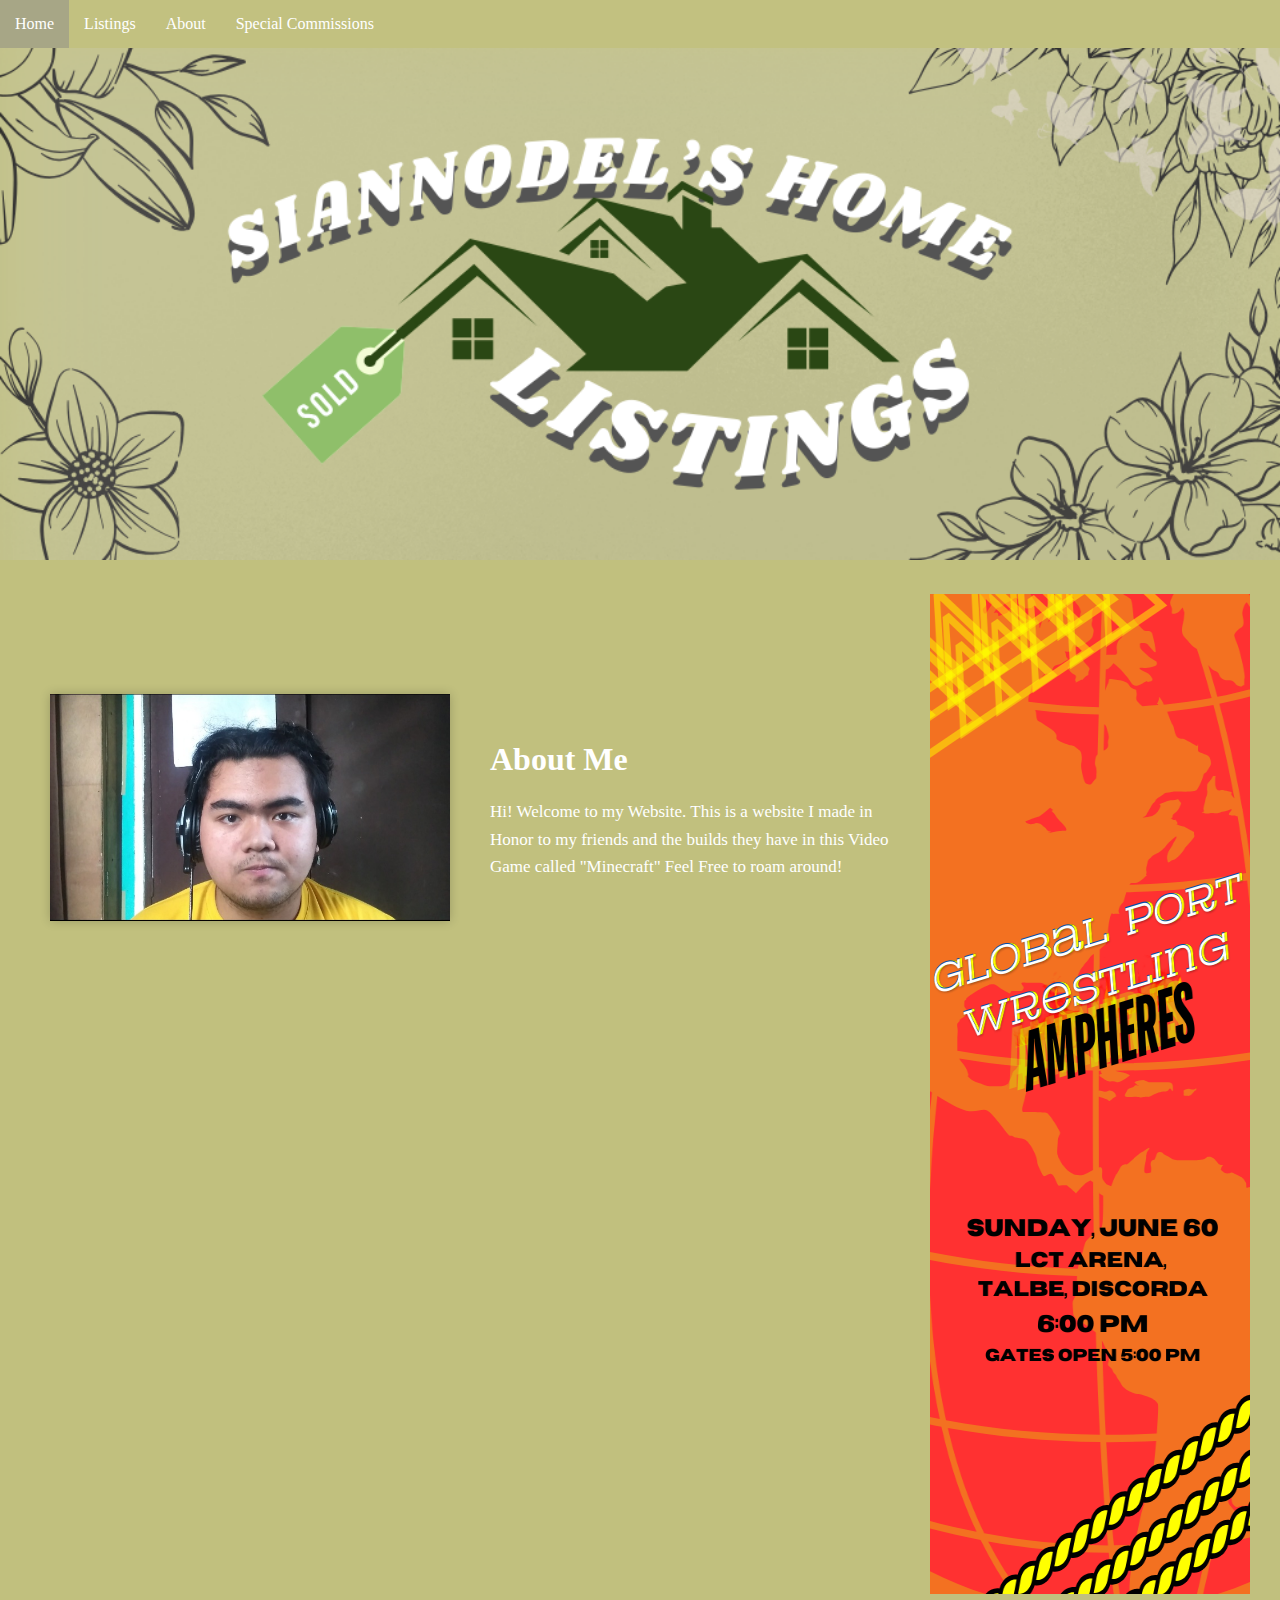
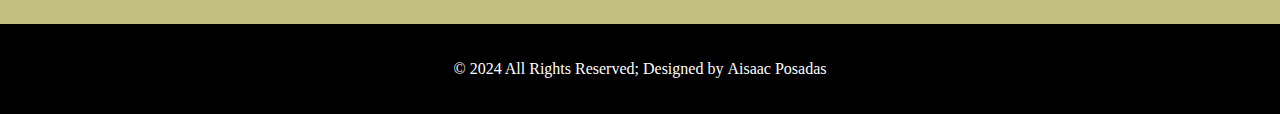
<file: about.html>
<!DOCTYPE html>
<html lang="en">
<head>
    <meta charset="UTF-8">
    <meta name="viewport" content="width=device-width, initial-scale=1.0">
    <title>Document</title>
    <link rel="stylesheet" href="about.css">
    <link rel="stylesheet" type="text/css" href="https://cdnjs.cloudflare.com/ajax/libs/font-awesome/5.15.1/css/all.min.css">
</head>
<body>
    
        <!--Navgation Bar-->
        <nav class="navbar">
            <ul id="nav">
                <li><a href="index.html">Home</a></li>
                <li><a href="listings.html">Listings</a></li>
                <li><a href="about.html">About</a></li>
                <li><a href="commission.html">Special Commissions</a></li>
        </ul>
        </nav>

        <!--Banner-->
        <header>
        <img src="/Siannodel’s Home.png" alt="SHLogo_Header" width="100%" height="20%">
        </header>

        <!--Offers-->
        <main>
            <section class="about-us">
                <div class="container">
                    <div class="about-image">
                        <img src="/20210224_100400.jpg" alt="Photo_ME">
                    </div>
                    <div class="about-content">
                        <h2> About Me</h2>
                        <p> Hi! Welcome to my Website. This is a website I made in
                            Honor to my friends and the builds they have in this Video Game called
                            "Minecraft"
        
                            Feel Free to roam around!
                        </p>
                        
                    </div>
                </div>
            </section>
            
            <!-- ad aside -->
            <aside>
                <img id="advert" src="/3 (2).png" alt="advertisement" width="320px" height="1000px">
            </aside>
          </main>
                    
                </table>
            </main>
        <!--Footer-->

        <footer>
        </div>
        <div class="footerBottom">
            <p>&copy; 2024 All Rights Reserved; Designed by <span class="name">Aisaac Posadas</span></p>
        </div>
        </footer>
</body>
</html>
</file>
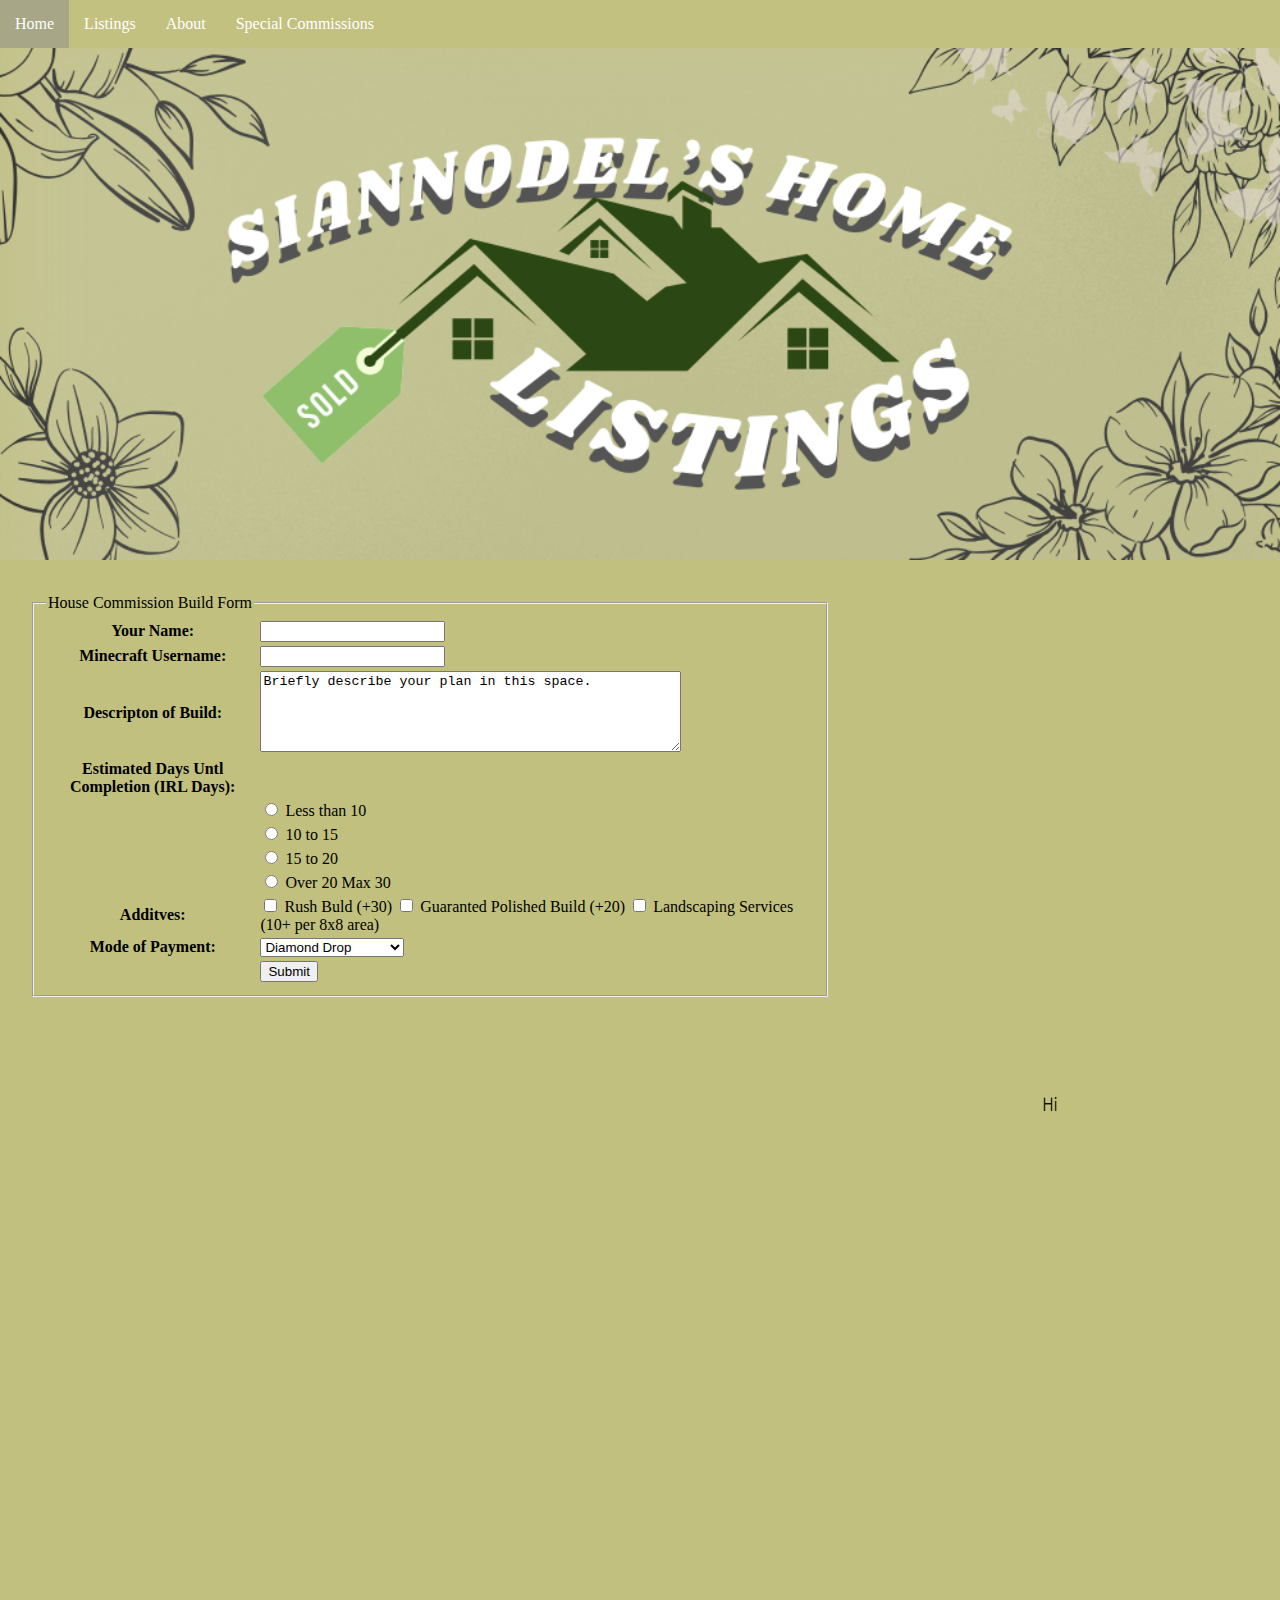
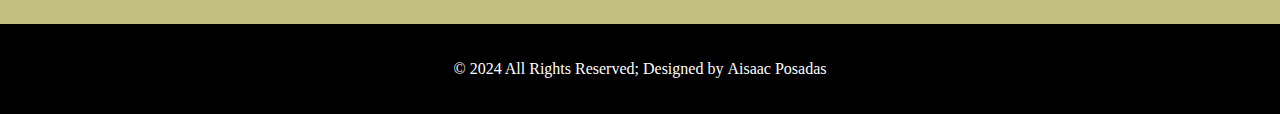
<file: commission.html>
<!DOCTYPE html>
<html lang="en">
<head>
    <meta charset="UTF-8">
    <meta name="viewport" content="width=device-width, initial-scale=1.0">
    <title>Document</title>
    <link rel="stylesheet" href="commission.css">
    <link rel="stylesheet" type="text/css" href="https://cdnjs.cloudflare.com/ajax/libs/font-awesome/5.15.1/css/all.min.css">
</head>
<body>
    
        <!--Navgation Bar-->
        <nav class="navbar">
            <ul id="nav">
                <li><a href="index.html">Home</a></li>
                <li><a href="listings.html">Listings</a></li>
                <li><a href="about.html">About</a></li>
                <li><a href="commission.html">Special Commissions</a></li>
        </ul>
        </nav>

        <!--Banner-->
        <header>
        <img src="/Siannodel’s Home.png" alt="SHLogo_Header" width="100%" height="20%">
        </header>

        <!--Offers-->
        <main>
            <article>
                <form name="build form">
                    
                    <fieldset>
                        <legend>House Commission Build Form</legend>
                       
                        <table>
                        
                            <tr>
                                <th><label>Your Name: </label></th>
                                <td>
                                    <input type="text" required>
                                </td>
                            </tr>

                            <tr>
                                <th><label>Minecraft Username:</label></th>
                                <td>
                                    <input type="text" required>
                                </td>
                            </tr>

                            <tr>
                                <th><label>Descripton of Build: </label></th> 
                                <td>
                                        
                                        <textarea cols="50"  rows="5" >
Briefly describe your plan in this space.
                                        </textarea>
                                </td>
                            </tr>

                                <th><label>Estimated Days Untl Completion (IRL Days): </label></th>
                                    <tr>
                                    <td></td>
                                    <td><input type="radio" name="company size" value="less than 10"> Less than 10</td>
                                    </tr>
                                    <tr>
                                        <td></td>
                                    <td><input type="radio" name="company size" value="10 to 15"> 10 to 15</td>
                                    </tr>
                                    <tr>
                                    <td></td>
                                    <td><input type="radio" name="company size" value="15 to 20"> 15 to 20 </td>
                                    </tr>
                                    <tr>
                                    <td></td>
                                    <td><input type="radio" name="company size" value="over 20 max 30"> Over 20 Max 30</td>
                                    </tr>

                            <tr>
                                <th><label>Additves: </label></th>
                                <td>
                                <input type="checkbox" name="service" value="Rush Buld (+30)"> Rush Buld (+30)
                                <input type="checkbox" name="service" value="Guaranted Polished Build (+20)"> Guaranted Polished Build (+20)
                                <input type="checkbox" name="service" value="Landscaping Services (10+ per 8x8 area)"> Landscaping Services (10+ per 8x8 area)
                            </td>
                            </tr>

                            <tr>
                                <th><label>Mode of Payment: </label></th>
                                <td>
                                    <select>
                                        <option>Diamond Drop</option>
                                        <option>Diamond Installment </option>
                                        <option>Trading/Barter</option>
                                        <option>"I Owe You"s</option>
                                    </select> 
                                </td>   
                            </tr>
                            <tr>
                                <td></td>
                                <td><input type="button" value="Submit"></td>
                            </tr>

                    </table>
                    </fieldset>

                </form>
            </article>
            
            <!-- ad aside -->
            <aside>
                <img id="advert" src="/4.png" alt="advertisement" width="320px" height="1000px">
            </aside>
          </main>
                    
                </table>
            </main>
        <!--Footer-->

        <footer>
        </div>
        <div class="footerBottom">
            <p>&copy; 2024 All Rights Reserved; Designed by <span class="name">Aisaac Posadas</span></p>
        </div>
        </footer>
</body>
</html>
</file>
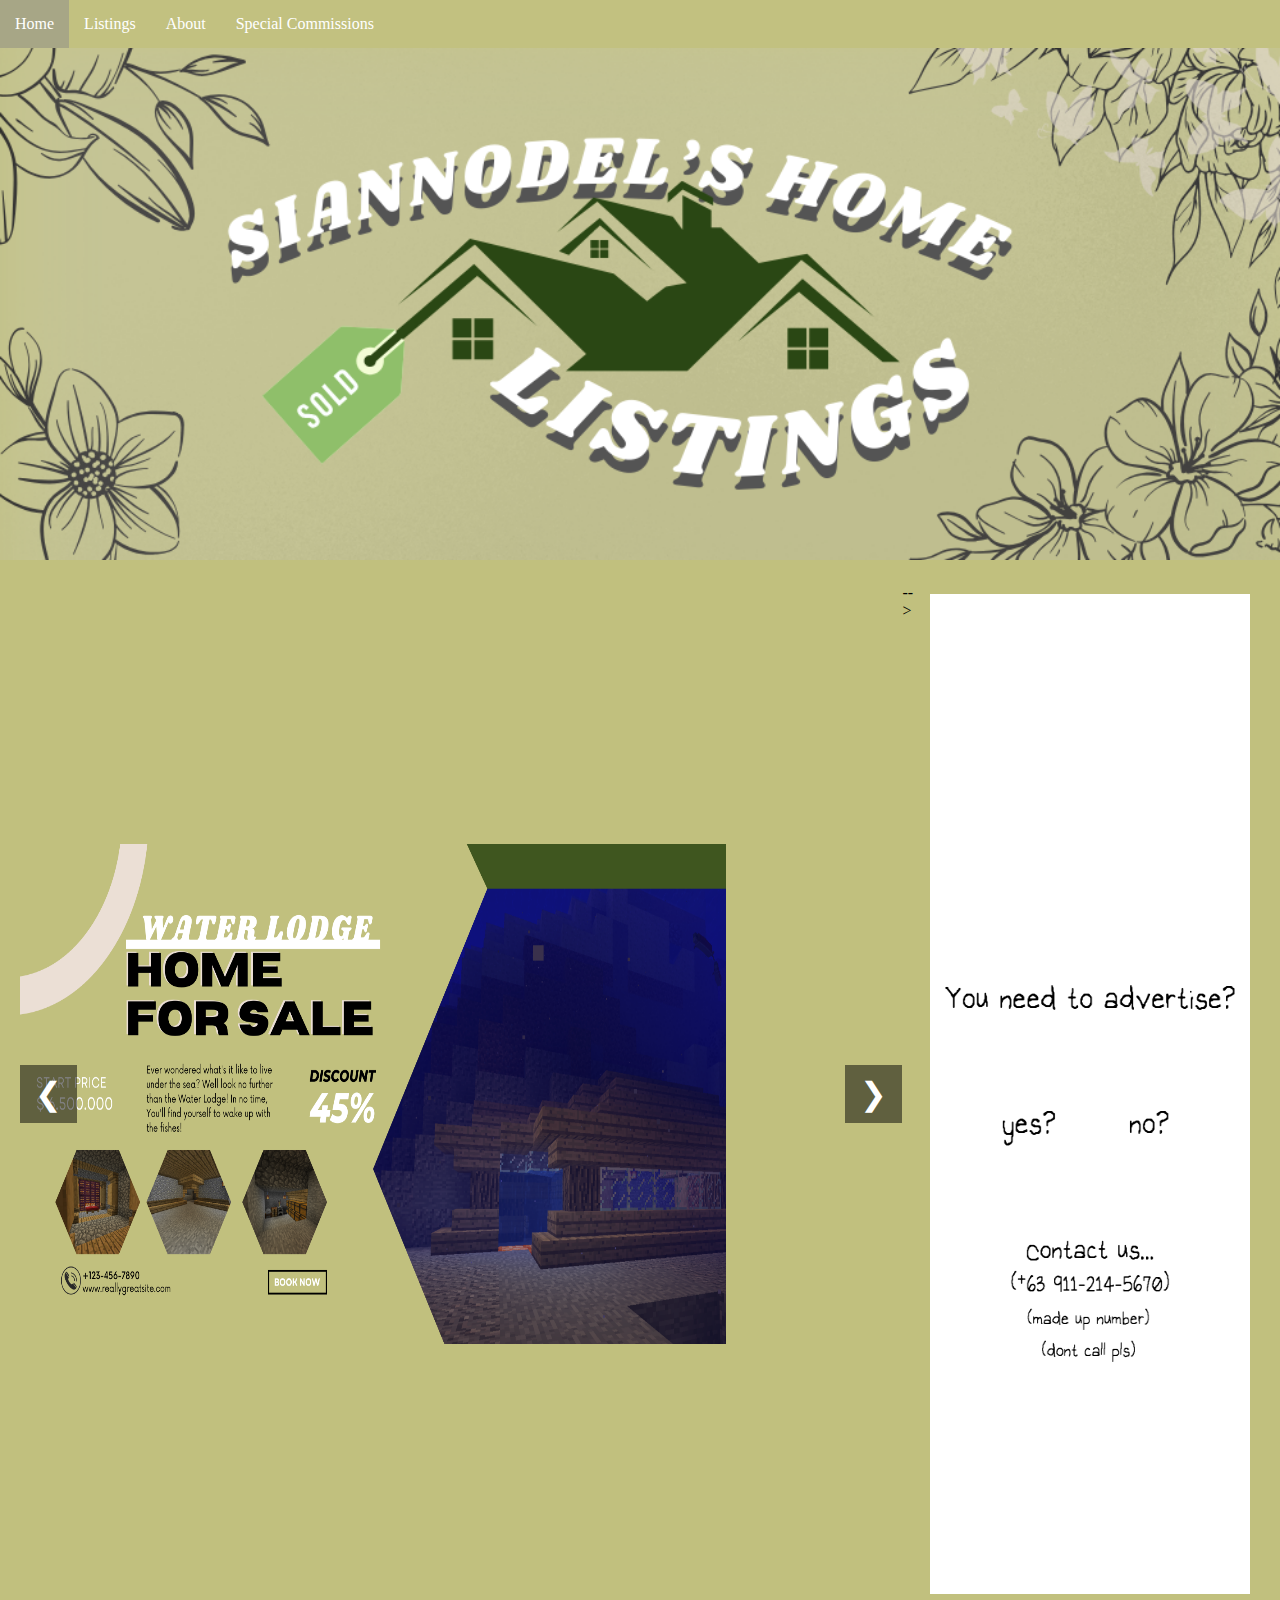
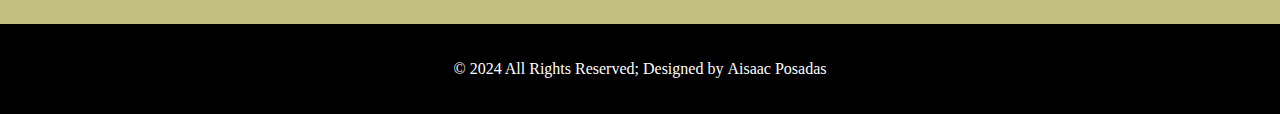
<file: home3.html>
<!DOCTYPE html>
<html lang="en">
<head>
    <meta charset="UTF-8">
    <meta name="viewport" content="width=device-width, initial-scale=1.0">
    <title>Document</title>
    <link rel="stylesheet" href="home3.css">
    <link rel="stylesheet" type="text/css" href="https://cdnjs.cloudflare.com/ajax/libs/font-awesome/5.15.1/css/all.min.css">
</head>
<body>
    
        <!--Navgation Bar-->
        <nav class="navbar">
            <ul id="nav">
                <li><a href="index.html">Home</a></li>
                <li><a href="listings.html">Listings</a></li>
                <li><a href="about.html">About</a></li>
                <li><a href="commission.html">Special Commissions</a></li>
        </ul>
        </nav>

        <!--Banner-->
        <header>
        <img src="/Siannodel’s Home.png" alt="SHLogo_Header" width="100%" height="20%">
        </header>

        <!--Offers-->
        <main>
            <!-- <article> -->
            
                <div class="slider">
                    <div class="slides">
                        <img src="/3.png" alt="House 3" width="800px" height="500px">
                        <img class="slide" src="/House3/2024-05-28_11.49.09.png" alt="Image #1">
                        <img class="slide" src="/House3/2024-05-28_11.49.24.png" alt="Image #2">
                        <img class="slide" src="/House3/2024-05-28_11.49.35.png" alt="Image #3">
                        <img class="slide" src="/House3/2024-05-28_11.49.39.png" alt="Image #4">
                        <img class="slide" src="/House3/2024-05-28_11.49.43.png" alt="Image #5">
                        <img class="slide" src="/House3/2024-05-28_11.49.47.png" alt="Image #6">
                        <img class="slide" src="/House3/2024-05-28_11.49.51.png" alt="Image #7">
                        <img class="slide" src="/House3/2024-05-28_11.49.56.png" alt="Image #8">
                        <img class="slide" src="/House3/2024-05-28_11.50.02.png" alt="Image #9">
                        <img class="slide" src="/House3/2024-05-28_11.50.07.png" alt="Image #10">
                        <img class="slide" src="/House3/2024-05-28_11.50.11.png" alt="Image #11">
                        <img class="slide" src="/House3/2024-05-28_11.50.16.png" alt="Image #12">
                        <img class="slide" src="/House3/2024-05-28_11.50.20.png" alt="Image #13">
                        <img class="slide" src="/House3/2024-05-28_11.50.26.png" alt="Image #14">
                    </div>
                    <button class="prev" onclick="prevSlide()">&#10094</button>
                    <button class="next" onclick="nextSlide()">&#10095</button>
                </div> -->              
<!--             
                    <div class="slider">
                        <div class="slides">
                            <img class="slide" src="/House2/2024-05-28_11.38.30.png" alt="Image #1">
                            <img class="slide" src="/House2/2024-05-28_11.38.39.png" alt="Image #1">
                            <img class="slide" src="/House2/2024-05-28_11.38.48.png" alt="Image #1">
                            <img class="slide" src="/House2/2024-05-28_11.39.08.png" alt="Image #1">
                            <img class="slide" src="/House2/2024-05-28_11.39.31.png" alt="Image #1">
                            <img class="slide" src="/House2/2024-05-28_11.39.38.png" alt="Image #1">
                            <img class="slide" src="/House2/2024-05-28_11.39.54.png" alt="Image #1">
                            <img class="slide" src="/House2/2024-05-28_11.40.16.png" alt="Image #1">
                            <img class="slide" src="/House2/2024-05-28_11.40.29.png" alt="Image #1">
                            <img class="slide" src="/House2/2024-05-28_11.40.33.png" alt="Image #1">
                            <img class="slide" src="/House2/2024-05-28_11.40.46.png" alt="Image #1">
                            <img class="slide" src="/House2/2024-05-28_11.40.56.png" alt="Image #1">
                            <img class="slide" src="/House2/2024-05-28_11.41.03.png" alt="Image #1">
                            <img class="slide" src="/House2/2024-05-28_11.41.10.png" alt="Image #1">
                            <img class="slide" src="/House2/2024-05-28_11.41.19.png" alt="Image #1">
                            <img class="slide" src="/House2/2024-05-28_11.41.31.png" alt="Image #1">
                            <img class="slide" src="/House2/2024-05-28_11.41.38.png" alt="Image #1">
                            <img class="slide" src="/House2/2024-05-28_11.41.47.png" alt="Image #1">
                            <img class="slide" src="/House2/2024-05-28_11.41.57.png" alt="Image #1">
                            <img class="slide" src="/House2/2024-05-28_11.42.04.png" alt="Image #1">
                            <img class="slide" src="/House2/2024-05-28_11.42.13.png" alt="Image #1">
                            <img class="slide" src="/House2/2024-05-28_11.42.19.png" alt="Image #1">
                            <img class="slide" src="/House2/2024-05-28_11.42.26.png" alt="Image #1">
                            <img class="slide" src="/House2/2024-05-28_11.42.35.png" alt="Image #1">
                            <img class="slide" src="/House2/2024-05-28_11.42.44.png" alt="Image #1">
                            <img class="slide" src="/House2/2024-05-28_11.42.50.png" alt="Image #1">
                            <img class="slide" src="/House2/2024-05-28_11.43.34.png" alt="Image #1">
                            <img class="slide" src="/House2/2024-05-28_11.43.49.png" alt="Image #1">
                        </div>
                        <button class="prev" onclick="prevSlide()">&#10094</button>
                        <button class="next" onclick="nextSlide()">&#10095</button>
                    </div> 
            
            
                        
                
                    <div class="slider">
                        <div class="slides">
                            <img class="slide" src="/House3/2024-05-28_11.49.09.png" alt="Image #1">
                            <img class="slide" src="/House3/2024-05-28_11.49.24.png" alt="Image #2">
                            <img class="slide" src="/House3/2024-05-28_11.49.35.png" alt="Image #3">
                            <img class="slide" src="/House3/2024-05-28_11.49.39.png" alt="Image #4">
                            <img class="slide" src="/House3/2024-05-28_11.49.43.png" alt="Image #5">
                            <img class="slide" src="/House3/2024-05-28_11.49.47.png" alt="Image #6">
                            <img class="slide" src="/House3/2024-05-28_11.49.51.png" alt="Image #7">
                            <img class="slide" src="/House3/2024-05-28_11.49.56.png" alt="Image #8">
                            <img class="slide" src="/House3/2024-05-28_11.50.02.png" alt="Image #9">
                            <img class="slide" src="/House3/2024-05-28_11.50.07.png" alt="Image #10">
                            <img class="slide" src="/House3/2024-05-28_11.50.11.png" alt="Image #11">
                            <img class="slide" src="/House3/2024-05-28_11.50.16.png" alt="Image #12">
                            <img class="slide" src="/House3/2024-05-28_11.50.20.png" alt="Image #13">
                            <img class="slide" src="/House3/2024-05-28_11.50.26.png" alt="Image #14">
                        </div>
                        <button class="prev" onclick="prevSlide()">&#10094</button>
                        <button class="next" onclick="nextSlide()">&#10095</button>
                    </div> --> 
            
            <!-- </article> -->
            
            <!-- ad aside -->
            <aside>
                <img id="advert" src="/2 (2).png" alt="advertisement" width="320px" height="1000px">
            </aside>
          </main>
                    
        <!--Footer-->

        <footer>
        </div>
        <div class="footerBottom">
            <p>&copy; 2024 All Rights Reserved; Designed by <span class="name">Aisaac Posadas</span></p>
        </div>
        </footer>
        
        <script src="home3.js"></script>
</body>
</html>
</file>
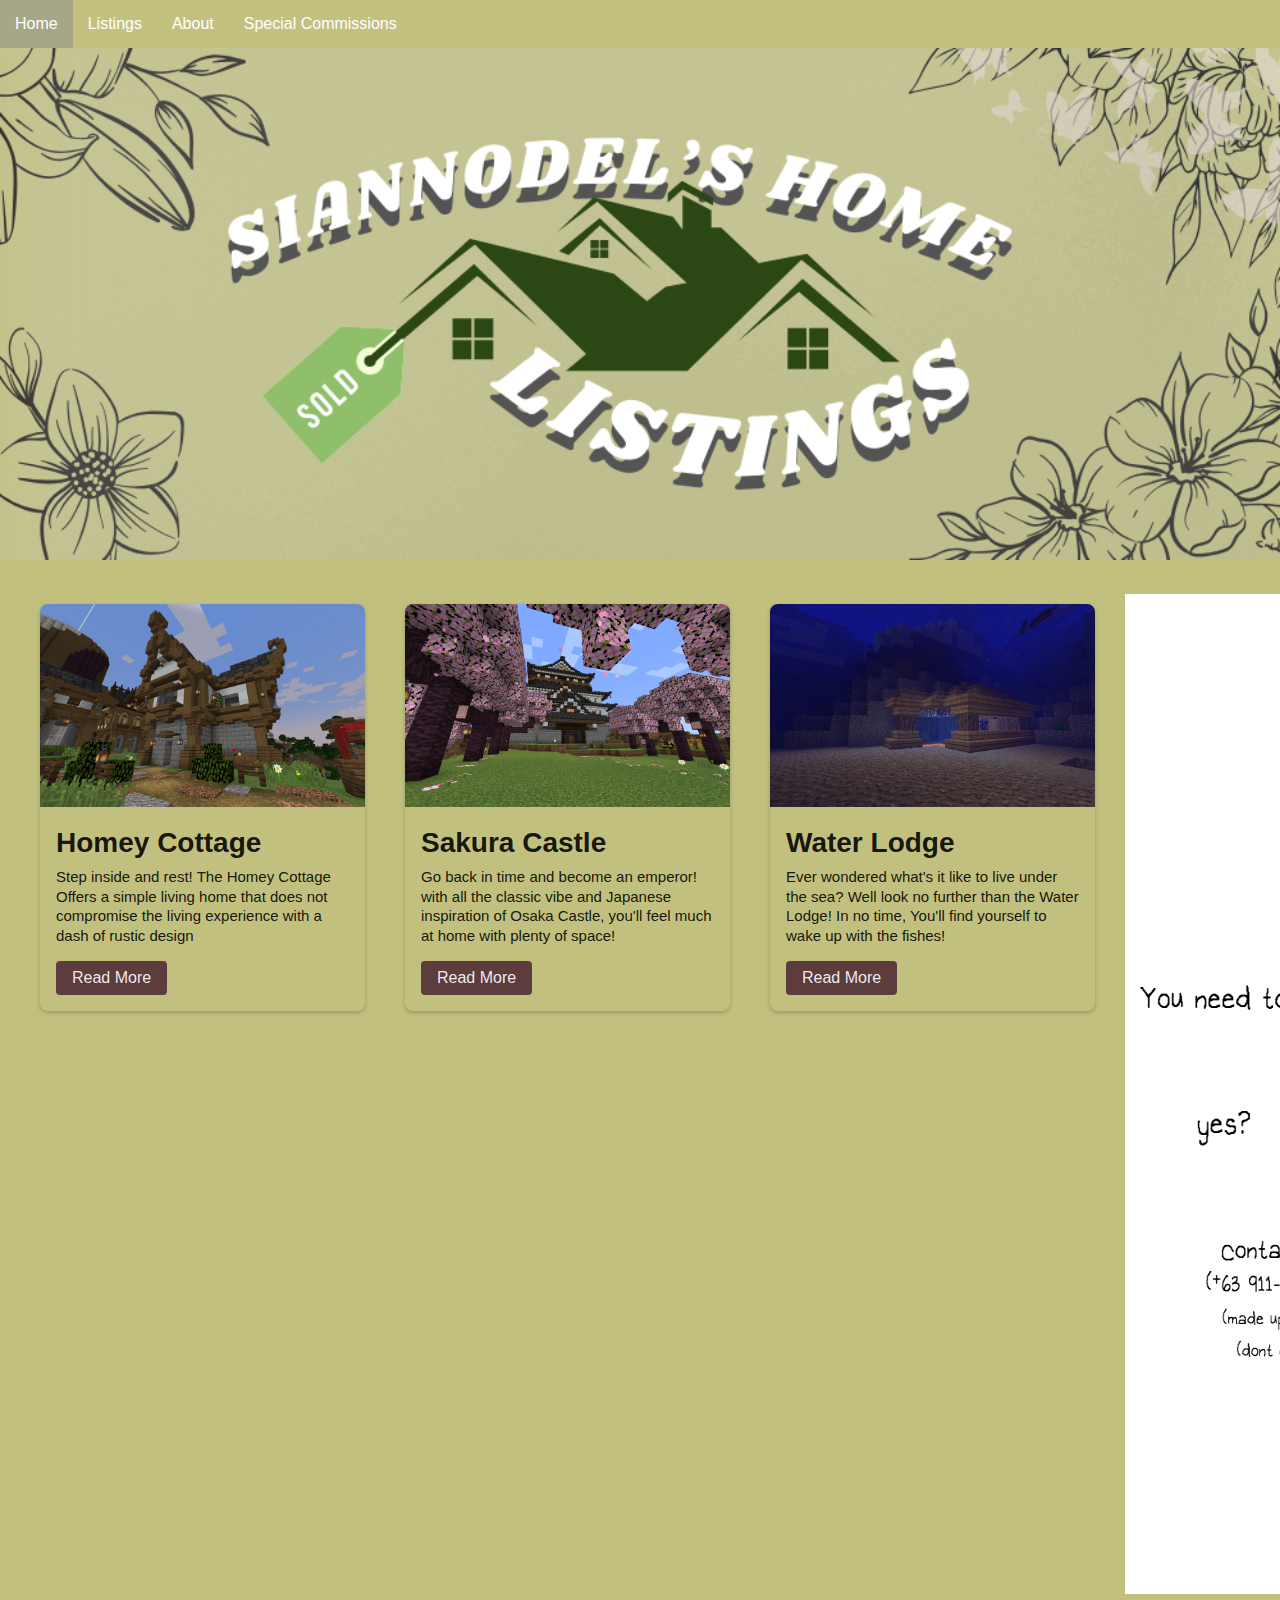
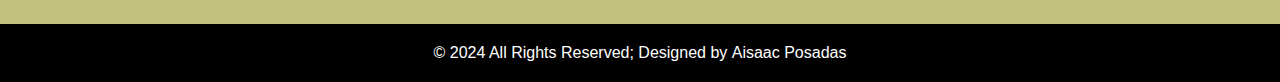
<file: listings.html>
<!DOCTYPE html>
<html lang="en">
<head>
    <meta charset="UTF-8">
    <meta name="viewport" content="width=device-width, initial-scale=1.0">
    <title>Document</title>
    <link rel="stylesheet" href="listings.css">
</head>
<body>
    <!--Navgation Bar-->
    <nav class="navbar">
        <ul id="nav">
            <li><a href="index.html">Home</a></li>
            <li><a href="listings.html">Listings</a></li>
            <li><a href="about.html">About</a></li>
            <li><a href="commission.html">Special Commissions</a></li>
    </ul>
    </nav>

    <!--Banner-->
    <header>
    <img src="/Siannodel’s Home.png" alt="SHLogo_Header" width="100%" height="20%">
    </header>
    
    <main>
    <!-- House 1 -->
    <div class="card-container">

        <div class="card">

            <img src="/House1/2024-05-28_11.31.30.png" alt="House1">

                <div class="card-content">
                    <h3>Homey Cottage</h3>
                    <p>                    
                        Step inside and rest! The Homey Cottage Offers
                        a simple living home that does not compromise the living experience
                        with a dash of rustic design
                    </p>
                    <a href="home1.html" class="btn">Read More</a>
                </div>

        </div>

    </div>

    <!-- House 2 -->
    <div class="card-container">

        <div class="card">

            <img src="/House2/2024-05-28_11.38.30.png" alt="House2">

                <div class="card-content">
                    <h3>Sakura Castle</h3>
                    <p>
                        Go back in time and become an emperor! with all the
                        classic vibe and Japanese inspiration of Osaka Castle,
                        you'll feel much at home with plenty of space!
                    </p>
                    <a href="home2.html" class="btn">Read More</a>
                </div>

        </div>

    </div>

    <!-- House 3 -->
    <div class="card-container">

        <div class="card">

            <img src="/House3/2024-05-28_11.49.09.png" alt="House3">

                <div class="card-content">
                    <h3>Water Lodge</h3>
                    <p>
                        Ever wondered what's it like to live under the sea?
                        Well look no further than the Water Lodge!
                        In no time, You'll find yourself to wake up with the fishes!
                    </p>
                    <a href="home3.html" class="btn">Read More</a>
                </div>

        </div>

    </div>

<!-- ad aside -->
<aside>
    <img id="advert" src="/2 (2).png" alt="advertisement" width="320px" height="1000px">
</aside>
</main>
        
<!--Footer-->

<footer>
</div>
<div class="footerBottom">
<p>&copy; 2024 All Rights Reserved; Designed by <span class="name">Aisaac Posadas</span></p>
</div>
</footer>

</body>
</html>
</file>
<file: about.css>
body{
    margin: 0px;
    display: flex;
    flex-direction: column;
    background-color: #C1C07E;
}
header
{
    text-align: center;
}
.navbar #nav{
    list-style-type: none;
    background-color: hsl(59, 35%, 63%);
    padding: 0px;
    margin: 0px;
    overflow: hidden;
}
.navbar a{
    color: white;
    text-decoration: none;
    padding: 15px;
    display: block;
    text-align: center;
}
.navbar a:hover{
    background-color: hsl(58, 16%, 59%);
}
.navbar li{
    float: left;
}



/* section and aside */


    main {
        display: flex;
        justify-content: space-between;
        padding: 20px;
      }
      
      article {
        flex: 2;
        background-color: #C1C07E;
        padding: 10px;
      }
      
      aside {
        flex: 1;
        background-color: #C1C07Ev;
        padding: 10px;
        display: flex;
        align-items: center;
        justify-content: center;
        text-align: center;
      }
      .advert{
        justify-content: center;
        text-align: center;
      }

    /*footer*/
    
    .footerBottom{
        background-color: #000;
        padding: 20px;
        text-align: center;
    }
    .footerBottom p{
        color: white;
    }

    .name{
        text-transform: initial;
        letter-spacing: 0px;
        font-weight: 40;
        margin: 0px;
    }
    
    @media (max-width: 700px){
        .footerNav ul{
            flex-direction: column;
        } 
        .footerNav ul li{
            width:100%;
            text-align: center;
            margin: 10px;
        }
        .socialIcons a{
            padding: 8px;
            margin: 4px;
        }
    }

    .about-us{
        padding: 80px 0px;
    
    }
    .container{
        display: flex;
        align-items: center;
        justify-content: space-between;
        padding: 30px;
        border-radius: 10px;
        margin: 0px auto;
    }
    .about-image{
        width: 50%;
        overflow: hidden;
        box-shadow: 0 0 10px rgba(0, 0, 0, 0.2);
    }
    .about-image img{
        display: block;
        width: 100%;
        height: auto;
        transition: transform 0.3s ease;
    }
    .about-image:hover img{
        transform: scale(1.1);
    }
    .about-content{
        width: 50%;
        margin-left: 40px;
    }
    .about-content h2{
        color: white;
        font-size: 32px;
        margin-bottom: 20px;
    }
    .about-content p{
        color: white;
        font-size: 17px;
        line-height: 1.6;
        margin-bottom: 20px;
    }
    @media screen and (max-width 768px){
        .container{
            flex-direction: column;
            text-align: center;
        }
        .about-image,.about-content{
            width: 100px;
        }
        .about-content{
            padding: 0px;
            margin-top: 50px;
            margin-bottom: 0px;
        }
    }
</file>
<file: commission.css>
body{
    margin: 0px;
    display: flex;
    flex-direction: column;
    background-color: #C1C07E;
}
header
{
    text-align: center;
}
.navbar #nav{
    list-style-type: none;
    background-color: hsl(59, 35%, 63%);
    padding: 0px;
    margin: 0px;
    overflow: hidden;
}
.navbar a{
    color: white;
    text-decoration: none;
    padding: 15px;
    display: block;
    text-align: center;
}
.navbar a:hover{
    background-color: hsl(58, 16%, 59%);
}
.navbar li{
    float: left;
}



/* section and aside */


    main {
        display: flex;
        justify-content: space-between;
        padding: 20px;
      }
      
      article {
        flex: 2;
        background-color: #C1C07E;
        padding: 10px;
      }
      
      aside {
        flex: 1;
        background-color: #C1C07Ev;
        padding: 10px;
        display: flex;
        align-items: center;
        justify-content: center;
        text-align: center;
      }
      .advert{
        justify-content: center;
        text-align: center;
      }

    /*footer*/
    
    .footerBottom{
        background-color: #000;
        padding: 20px;
        text-align: center;
    }
    .footerBottom p{
        color: white;
    }

    .name{
        text-transform: initial;
        letter-spacing: 0px;
        font-weight: 40;
        margin: 0px;
    }
    
    @media (max-width: 700px){
        .footerNav ul{
            flex-direction: column;
        } 
        .footerNav ul li{
            width:100%;
            text-align: center;
            margin: 10px;
        }
        .socialIcons a{
            padding: 8px;
            margin: 4px;
        }
    }
</file>
<file: home3.css>
body{
    margin: 0px;
    display: flex;
    flex-direction: column;
    background-color: #C1C07E;
}
header
{
    text-align: center;
}
.navbar #nav{
    list-style-type: none;
    background-color: hsl(59, 35%, 63%);
    padding: 0px;
    margin: 0px;
    overflow: hidden;
}
.navbar a{
    color: white;
    text-decoration: none;
    padding: 15px;
    display: block;
    text-align: center;
}
.navbar a:hover{
    background-color: hsl(58, 16%, 59%);
}
.navbar li{
    float: left;
}



/* section and aside */


    main {
        display: flex;
        justify-content: space-between;
        padding: 20px;
      }
      
      article {
        flex: 2;
        background-color: #C1C07E;
        padding: 10px;
      }
      
      aside {
        flex: 1;
        background-color: #C1C07Ev;
        padding: 10px;
        display: flex;
        align-items: center;
        justify-content: center;
        text-align: center;
      }
      .advert{
        justify-content: center;
        text-align: center;
      }


    /*footer*/
    
    .footerBottom{
        background-color: #000;
        padding: 20px;
        text-align: center;
    }
    .footerBottom p{
        color: white;
    }

    .name{
        text-transform: initial;
        letter-spacing: 0px;
        font-weight: 40;
        margin: 0px;
    }
    
    @media (max-width: 700px){
        .footerNav ul{
            flex-direction: column;
        } 
        .footerNav ul li{
            width:100%;
            text-align: center;
            margin: 10px;
        }
        .socialIcons a{
            padding: 8px;
            margin: 4px;
        }
    }

    /* slider */
    
    .slider{
        position: relative;
        width: 80%;
        margin: auto;
        overflow: hidden;
    }
    .slider img{
        width: 80%;
        display: none;
    }
    img.displaySlide{
        display: block;
        animation-name: fade;
        animation-duration: 1.5s;
    }
    .slider button{
        position: absolute;
        top: 50%;
        transform: translateY(-50%);
        font-size: 2rem;
        padding: 10px 15px;
        background-color: hsla(0, 0%, 0%, 0.5);
        color: white;
        border: none;
        cursor: pointer;
    }
    .prev{
        left: 0;
    }
    .next{
        right: 0;
    }
    @keyframes fade {
        from {opacity: .5}
        to {opacity: 1}
    }
</file>
<file: listings.css>
*{
    margin: 0px;
    padding: 0px;
    box-sizing: border-box;
    font-family: Impact, Haettenschweiler, 'Arial Narrow Bold', sans-serif;

}

body{
    margin: 0px;
    display: flex;
    flex-direction: column;
    background-color: #C1C07E;
}
header
{
    text-align: center;
}
.navbar #nav{
    list-style-type: none;
    background-color: hsl(59, 35%, 63%);
    padding: 0px;
    margin: 0px;
    overflow: hidden;
}
.navbar a{
    color: white;
    text-decoration: none;
    padding: 15px;
    display: block;
    text-align: center;
}
.navbar a:hover{
    background-color: hsl(58, 16%, 59%);
}
.navbar li{
    float: left;
}



/* section and aside */


    main {
        display: flex;
        justify-content: space-between;
        padding: 20px;
      }
      
      article {
        flex: 2;
        background-color: #C1C07E;
        padding: 10px;
      }
      
      aside {
        flex: 1;
        background-color: #C1C07Ev;
        padding: 10px;
        display: flex;
        align-items: center;
        justify-content: center;
        text-align: center;
      }
      .advert{
        justify-content: center;
        text-align: center;
      }


    /*footer*/
    
    .footerBottom{
        background-color: #000;
        padding: 20px;
        text-align: center;
    }
    .footerBottom p{
        color: white;
    }

    .name{
        text-transform: initial;
        letter-spacing: 0px;
        font-weight: 40;
        margin: 0px;
    }
    
    @media (max-width: 700px){
        .footerNav ul{
            flex-direction: column;
        } 
        .footerNav ul li{
            width:100%;
            text-align: center;
            margin: 10px;
        }
        .socialIcons a{
            padding: 8px;
            margin: 4px;
        }
    }

    /* slider */
    
    .slider{
        position: relative;
        width: 80%;
        margin: auto;
        overflow: hidden;
    }
    .slider img{
        width: 80%;
        display: none;
    }
    img.displaySlide{
        display: block;
        animation-name: fade;
        animation-duration: 1.5s;
    }
    .slider button{
        position: absolute;
        top: 50%;
        transform: translateY(-50%);
        font-size: 2rem;
        padding: 10px 15px;
        background-color: hsla(0, 0%, 0%, 0.5);
        color: white;
        border: none;
        cursor: pointer;
    }
    .prev{
        left: 0;
    }
    .next{
        right: 0;
    }
    @keyframes fade {
        from {opacity: .5}
        to {opacity: 1}
    }

/* card */


}
.card-container{
    display: flex;
    justify-content: center;
    flex-wrap: wrap;
    margin-top: 100px;
}
.card{
    width: 325px;
    background-color: #c1c07e;
    border-radius: 8px;
    overflow: hidden;
    box-shadow: 0px 2px 4px rgba(0,0,0,0.2);
    margin:20px;
}
.card img{
    width:100%;
    height: auto;
}
.card-content{
    padding: 16px;
}
.card-content h3{
    font-size: 28px;
    margin-bottom: 8px;
    color: rgba(0, 0, 0, 0.90);
}
.card-content p{
    color: rgb(0, 0, 0, 0.90);
    font-size: 15px;
    line-height: 1.3;
}
.card-content .btn{
    display: inline-block;
    padding: 8px 16px;
    background-color: rgb(92, 60, 60);
    text-decoration: none;
    border-radius: 4px;
    margin-top: 16px;
    color: rgba(255, 255, 255, 0.905);
}
</file>
